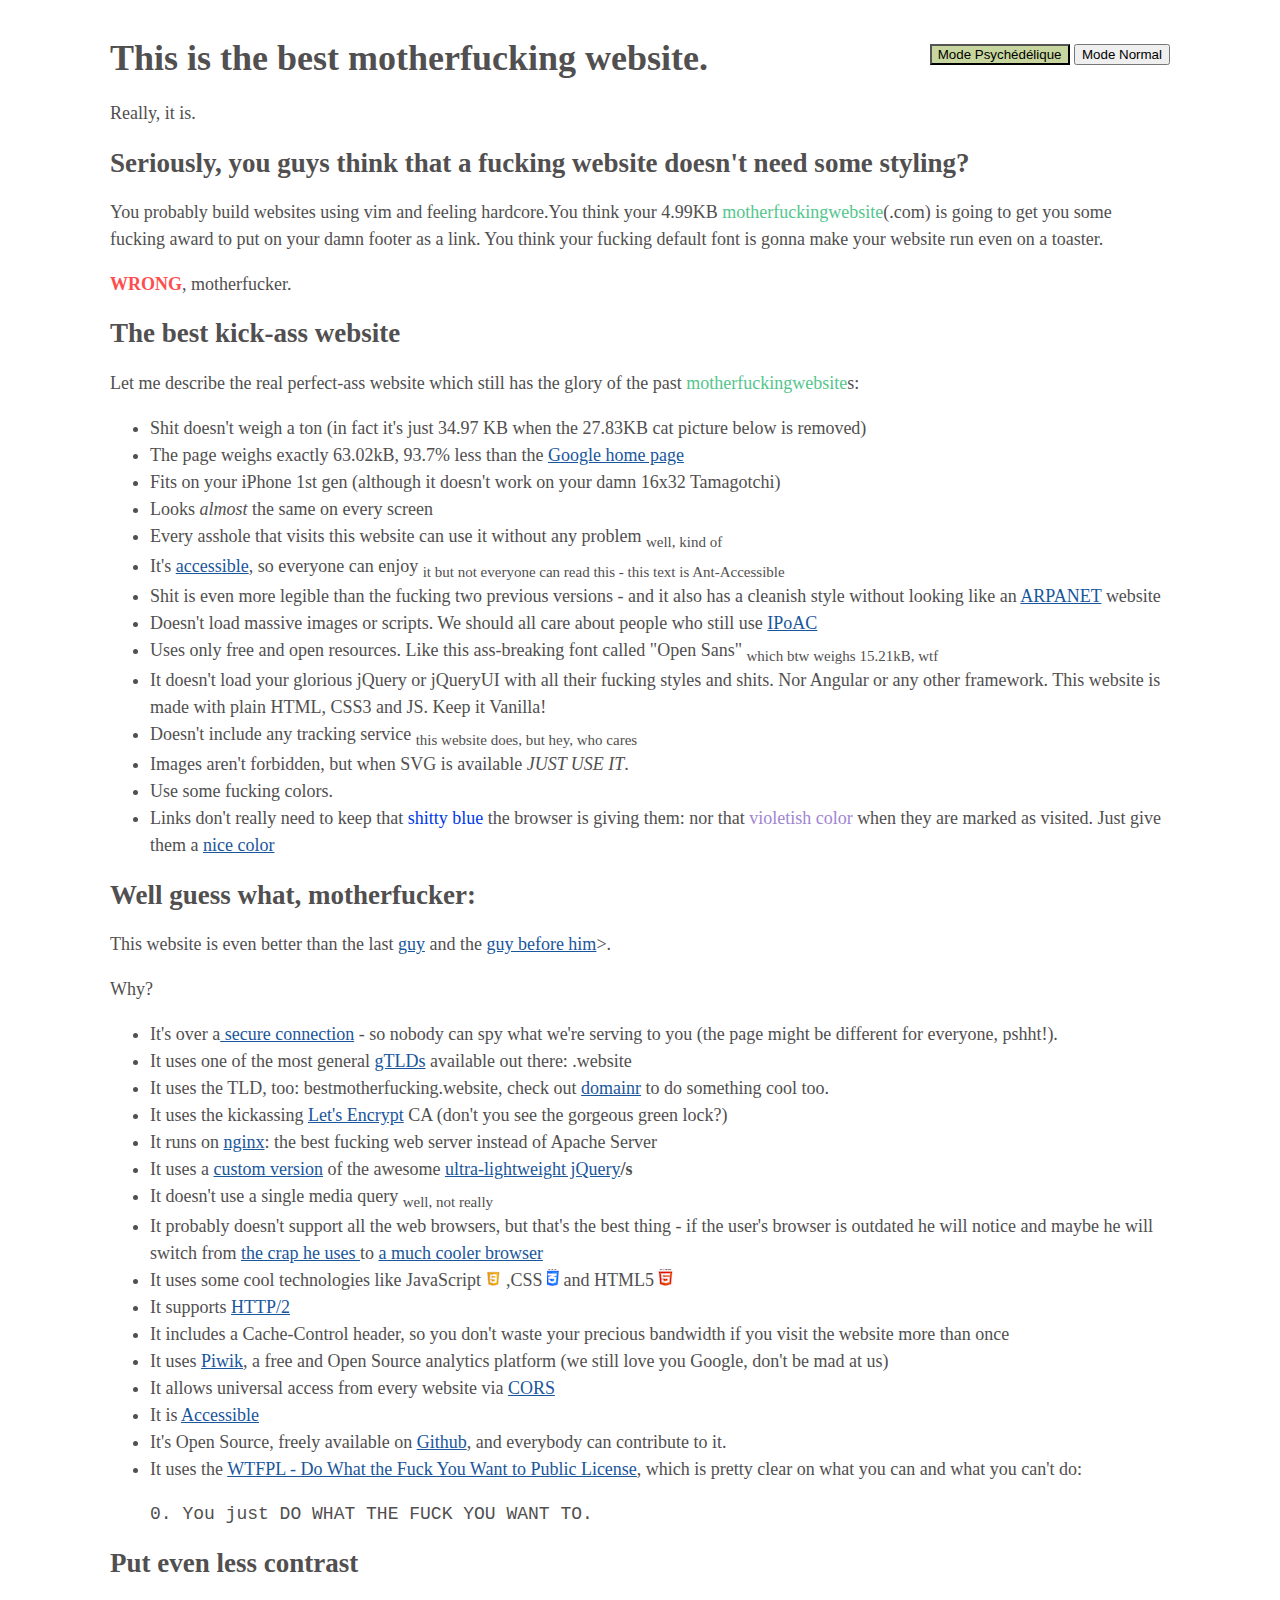
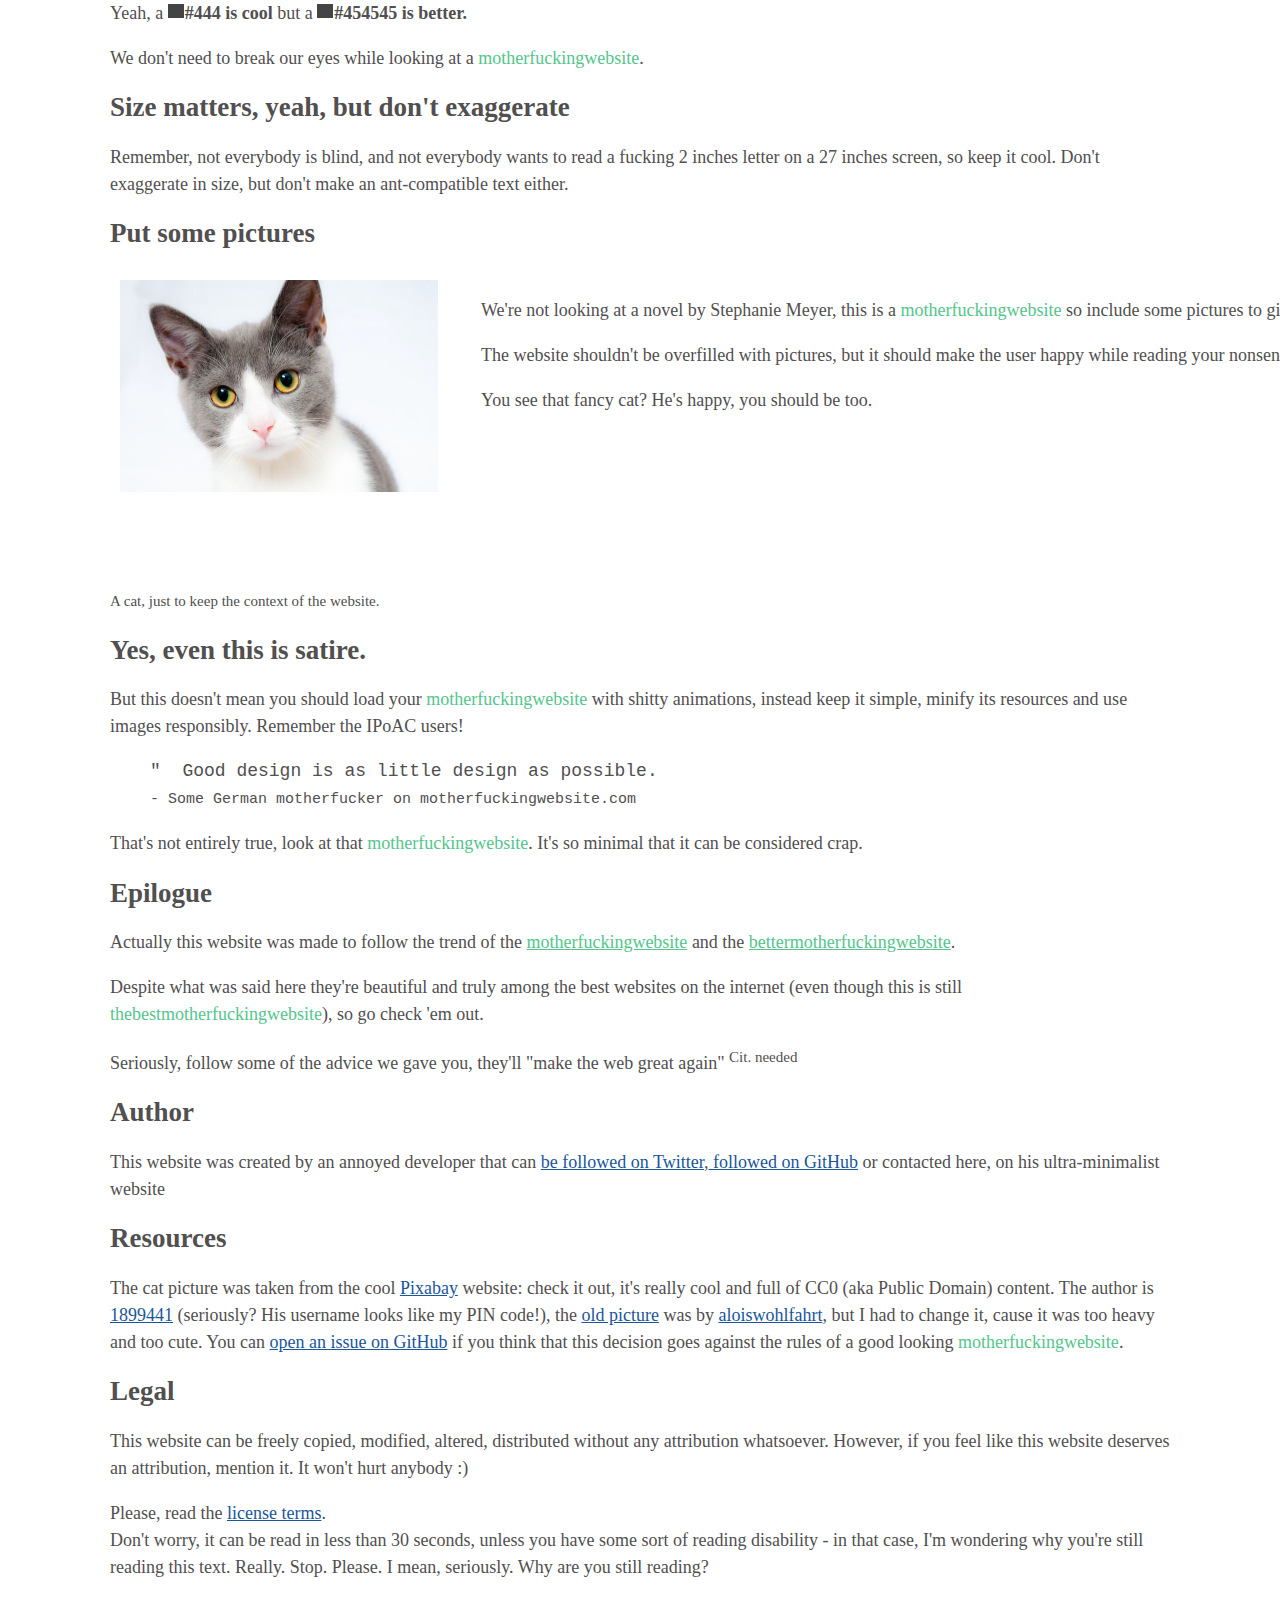
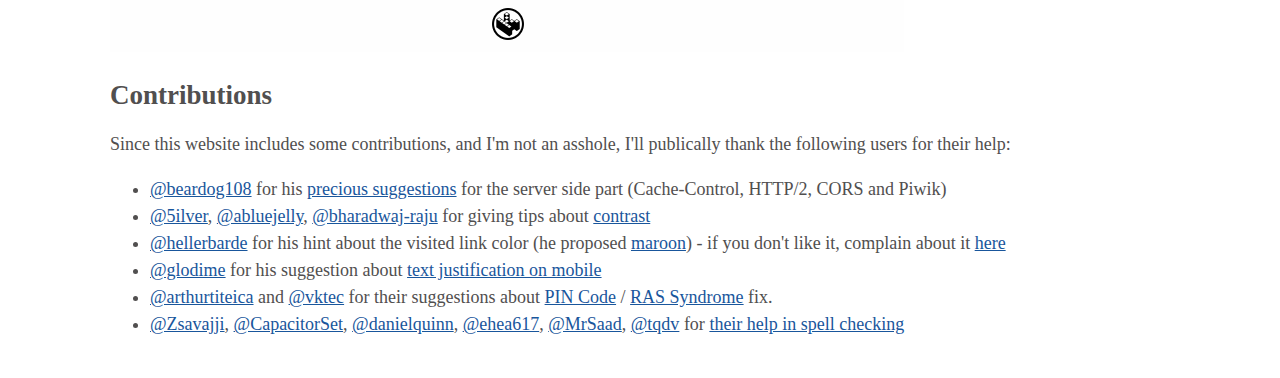
<file: index.html>
<!DOCTYPE html>
<html>
<head>
       <meta charset="UTF-8">
	<link rel="stylesheet" media="screen" type="text/css" title="charte" href="style4.css"/>
       <script type="text/javascript" src="script.js"></script>
<title>This is the best motherfucking website.</title>
</head>

<body onload="cache()">
        <div id = "chgeCouleur">
       <input type = "button" onclick = "couleur()" id = "coul" value = "Mode Psychédélique" style="background-color:#C7D69E"/>
       <input type = "button" onclick = "normal()" id = "coul" value = "Mode Normal"/>
       </div>

	<div id = "container">
		<div id ="header">
			<h1>This is the best motherfucking website.</h1>
			<p>Really, it is.</p>
		</div>
		
		<h2>Seriously, you guys think that a fucking website doesn't need some styling?</h2>

       <p>You probably build websites using vim and feeling hardcore.You think your 4.99KB <span class ="cv">motherfuckingwebsite</span>(.com) is going to get you some fucking award to put on your damn footer as a link. You think your fucking default font is gonna make your website run even on a toaster.</p>
       <p><span style="color:#ff4d4d"><strong>WRONG</strong></span>, motherfucker.</p>

       <h2>The best kick-ass website</h2>
       <p>Let me describe the real perfect-ass website which still has the glory of the past <span class ="cv">motherfuckingwebsite</span>s:</p>
       <ul>
       	<li>Shit doesn't weigh a ton (in fact it's just 34.97 KB when the 27.83KB cat picture below is removed)</li>
       	<li>The page weighs exactly 63.02kB, 93.7% less than the <a href = "https://www.google.com">Google home page</a></li>
       	<li>Fits on your iPhone 1st gen (although it doesn't work on your damn 16x32 Tamagotchi)</li>
       	<li>Looks <i>almost</i> the same on every screen</li>
       	<li>Every asshole that visits this website can use it without any problem <sub>well, kind of</sub></li>
       	<li>It's <a href="https://www.w3.org/TR/WCAG20/">accessible</a>, so everyone can enjoy <sub>it but not everyone can read this - this text is Ant-Accessible</sub></li>
       	<li>Shit is even more legible than the fucking two previous versions - and it also has a cleanish style without looking like an <a href="https://en.wikipedia.org/wiki/ARPANET">ARPANET</a> website</li>
       	<li>Doesn't load massive images or scripts. We should all care about people who still use <a href="https://en.wikipedia.org/wiki/IP_over_Avian_Carriers">IPoAC</a></li>
       	<li>Uses only free and open resources. Like this ass-breaking font called "Open Sans" <sub>which btw weighs 15.21kB, wtf</sub></li>
       	<li>It doesn't load your glorious jQuery or jQueryUI with all their fucking styles and shits. Nor Angular or any other framework. This website is made with plain HTML, CSS3 and JS. Keep it Vanilla!</li>
       	<li>Doesn't include any tracking service <sub>this website does, but hey, who cares</sub></li>
       	<li>Images aren't forbidden, but when SVG is available <i>JUST USE IT</i>.</li>
       	<li>Use some fucking colors.</li>
       	<li>Links don't really need to keep that <span style="color:#0039e6">shitty blue </span>the browser is giving them: nor that <span style="color:#9F85D2">violetish color</span> when they are marked as visited. Just give them a <a href="https://www.colorhexa.com/0077aa">nice color</a></li>
       </ul>

       <h2>Well guess what, motherfucker:</h2>
       <p>This website is even better than the last <a href="index2.html">guy</a> and the <a href="index1.html">guy before him</a>>.</p>
       <p>Why?</p>
       <ul>
              <li>It's over a<a href="https://en.wikipedia.org/wiki/HTTPS"> secure connection</a> - so nobody can spy what we're serving to you (the page might be different for everyone, pshht!).</li>
              <li>It uses one of the most general <a href="https://en.wikipedia.org/wiki/Generic_top-level_domain"> gTLDs</a> available out there: .website</li>
              <li>It uses the TLD, too: bestmotherfucking.website, check out <a href="https://domainr.com">domainr</a> to do something cool too.</li>
              <li>It uses the kickassing <a href="https://letsencrypt.org">Let's Encrypt</a> CA (don't you see the gorgeous green lock?)</li>
              <li>It runs on <a href="https://www.nginx.com">nginx</a>: the best fucking web server instead of Apache Server</li>
              <li>It uses a <a href="https://thebestmotherfucking.website/js/jquery-2.2.4.min.js">custom version</a> of the awesome <a href="http://jquery.com">ultra-lightweight jQuery</a><strong>/s</strong> </li>
              <li>It doesn't use a single media query <sub>well, not really</sub></li>
              <li>It probably doesn't support all the web browsers, but that's the best thing - if the user's browser is outdated he will notice and maybe he will switch from <a href="https://support.microsoft.com/fr-fr/products/internet-explorer">the crap he uses </a>to <a href="https://www.mozilla.org/fr/firefox/">a much cooler browser</a></li>
              <li>It uses some cool technologies like JavaScript <img src="logoJS.png" title="logo JS">
              ,CSS <img src="logoCSS.png" title="logo CSS"> and HTML5 <img src="logoHTML5.png" title="logo HTML"></li>
              <li>It supports <a href="https://en.wikipedia.org/wiki/HTTP/2">HTTP/2</a></li>
              <li>It includes a Cache-Control header, so you don't waste your precious bandwidth if you visit the website more than once</li>
              <li>It uses <a href="https://matomo.org">Piwik</a>, a free and Open Source analytics platform (we still love you Google, don't be mad at us)</li>
              <li>It allows universal access from every website via <a href="https://enable-cors.org">CORS</a></li>
              <li>It is <a href="https://www.w3.org/WAI/intro/accessibility.php">Accessible</a></li>
              <li>It's Open Source, freely available on <a href="https://github.com/denysvitali/thebestmotherfuckingwebsite/">Github</a>, and everybody can contribute to it.</li>
              <li>It uses the <a href="http://www.wtfpl.net">WTFPL - Do What the Fuck You Want to Public License</a>, which is pretty clear on what you can and what you can't do:</li>
       </ul>
       <ul class="megaliste">
              <li>0. You just DO WHAT THE FUCK YOU WANT TO.</li>
       </ul>
       
       <h2>Put even less contrast</h2>
       <p>Yeah, a <img src="carre.png" title="logo carre"><strong>#444 is cool</strong> but a <img src="carre.png" title="logo carre"><strong>#454545 is better.</strong></p>
       <p>We don't need to break our eyes while looking at a <span class ="cv">motherfuckingwebsite</span>.</p>

       <h2>Size matters, yeah, but don't exaggerate</h2>
       <p>Remember, not everybody is blind, and not everybody wants to read a fucking 2 inches letter on a 27 inches screen, so keep it cool. Don't exaggerate in size, but don't make an ant-compatible text either.</p>

       <h2>Put some pictures</h2>

       
       <div class = "chat">
       <img src="chat.png" title="photo chat" class="pictureLeft" >
       
       
              <p>We're not looking at a novel by Stephanie Meyer, this is a <span class ="cv">motherfuckingwebsite</span> so include some pictures to give a context.</p>
              <p>The website shouldn't be overfilled with pictures, but it should make the user happy while reading your nonsense words.</p>
              <p>You see that fancy cat? He's happy, you should be too.</p>
       </div>
       <p><small>A cat, just to keep the context of the website.</small></p>

       <h2>Yes, even this is satire.</h2>
       <p>But this doesn't mean you should load your <span class ="cv">motherfuckingwebsite</span> with shitty animations, instead keep it simple, minify its resources and use images responsibly. Remember the IPoAC users!</p>
       <ul class="megaliste">
       <li>&quot;&nbsp;&nbsp;Good design is as little design as possible.</li>
       <li><small>- Some German motherfucker on motherfuckingwebsite.com</small></li>
       </ul>
       <p>That's not entirely true, look at that <span = class ="cv">motherfuckingwebsite</span>. It's so minimal that it can be considered crap.</p>

       <h2>Epilogue</h2>
       <p>Actually this website was made to follow the trend of the <a class = "cv" href="index1.html">motherfuckingwebsite</a> and the <a class = "cv" href="index2.html">bettermotherfuckingwebsite</a>.</p>
       <p>Despite what was said here they're beautiful and truly among the best websites on the internet (even though this is still <span class="cv">thebestmotherfuckingwebsite</span>), so go check 'em out.</p>
       <p>Seriously, follow some of the advice we gave you, they'll "make the web great again" <sup>Cit. needed</sup></p>

       <h2>Author</h2>
       <p>This website was created by an annoyed developer that can <a href="https://twitter.com/DenysVitali">be followed on Twitter</a>,<a href="https://github.com/denysvitali/"> followed on GitHub</a> or contacted here, on his ultra-minimalist website</p>

       <h2>Resources</h2>
       <p>The cat picture was taken from the cool <a href="https://pixabay.com">Pixabay</a> website: check it out, it's really cool and full of CC0 (aka Public Domain) content. The author is <a href="https://pixabay.com/en/users/1899441-1899441/">1899441</a> (seriously? His username looks like my PIN code!), the <a href="https://pixabay.com/en/cat-pets-cat-s-eyes-mieze-dear-451377/">old picture</a> was by <a href="https://pixabay.com/en/users/aloiswohlfahrt-123449/">aloiswohlfahrt</a>, but I had to change it, cause it was too heavy and too cute. You can <a href="https://github.com/denysvitali/thebestmotherfuckingwebsite/issues/new">open an issue on GitHub</a> if you think that this decision goes against the rules of a good looking <span class = "cv">motherfuckingwebsite</span>.</p>

       <h2>Legal</h2>
       <p>This website can be freely copied, modified, altered, distributed without any attribution whatsoever. However, if you feel like this website deserves an attribution, mention it. It won't hurt anybody :)</p>
       <p>Please, read the <a href="https://thebestmotherfucking.website/LICENSE.txt">license terms</a>.<br />Don't worry, it can be read in less than 30 seconds, unless you have some sort of reading disability - in that case, I'm wondering why you're still reading this text. Really. Stop. Please. I mean, seriously. Why are you still reading?</p>
       <p><a href="http://www.kopimi.com/kopimi/ " title="lien kopimi">
    <img src="img_kopimi.png" title="Image kopimi"></a></p>
  
       <h2>Contributions</h2>
       <p>Since this website includes some contributions, and I'm not an asshole, I'll publically thank the following users for their help:</p>
       <ul>
              <li><a href="https://github.com/beardog108">@beardog108</a> for his <a href="https://github.com/denysvitali/thebestmotherfuckingwebsite/issues/5">precious suggestions</a> for the server side part (Cache-Control, HTTP/2, CORS and Piwik)</li>
              <li><a href="https://github.com/5ilver">@5ilver</a>, <a href="https://github.com/abluejelly">@abluejelly</a>, <a href="https://github.com/bharadwaj-raju">@bharadwaj-raju</a> for giving tips about <a href="https://github.com/denysvitali/thebestmotherfuckingwebsite/issues?q=label%3Acontrast">contrast</a></li>
              <li><a href="https://github.com/hellerbarde">@hellerbarde</a> for his hint about the visited link color (he proposed <a href="http://clrs.cc">maroon</a>) - if you don't like it, complain about it <a href="https://github.com/denysvitali/thebestmotherfuckingwebsite/issues/11">here</a></li>
              <li><a href="https://github.com/glodime">@glodime</a> for his suggestion about <a href="https://github.com/denysvitali/thebestmotherfuckingwebsite/issues/12">text justification on mobile</a></li>
              <li><a href="https://github.com/arthurtiteica">@arthurtiteica</a> and <a href="https://github.com/vktec">@vktec</a> for their suggestions about <a href="https://github.com/denysvitali/thebestmotherfuckingwebsite/issues/9">PIN Code</a> / <a href="https://en.wikipedia.org/wiki/RAS_syndrome">RAS Syndrome</a> fix.</li>
              <li><a href="https://github.com/Zsavajji">@Zsavajji</a>, <a href="https://github.com/CapacitorSet">@CapacitorSet</a>, <a href="https://github.com/danielquinn">@danielquinn</a>, <a href="https://github.com/ehea617">@ehea617</a>, <a href="https://github.com/MrSaad">@MrSaad</a>, <a href="https://github.com/tqdv">@tqdv</a> for <a href="https://github.com/denysvitali/thebestmotherfuckingwebsite/pulls?q=is%3Apr+is%3Aclosed+label%3A%22spell+checking%22">their help in spell checking</a></li>
       </ul>
  

	</div>
	


</body>

</html>
</file>
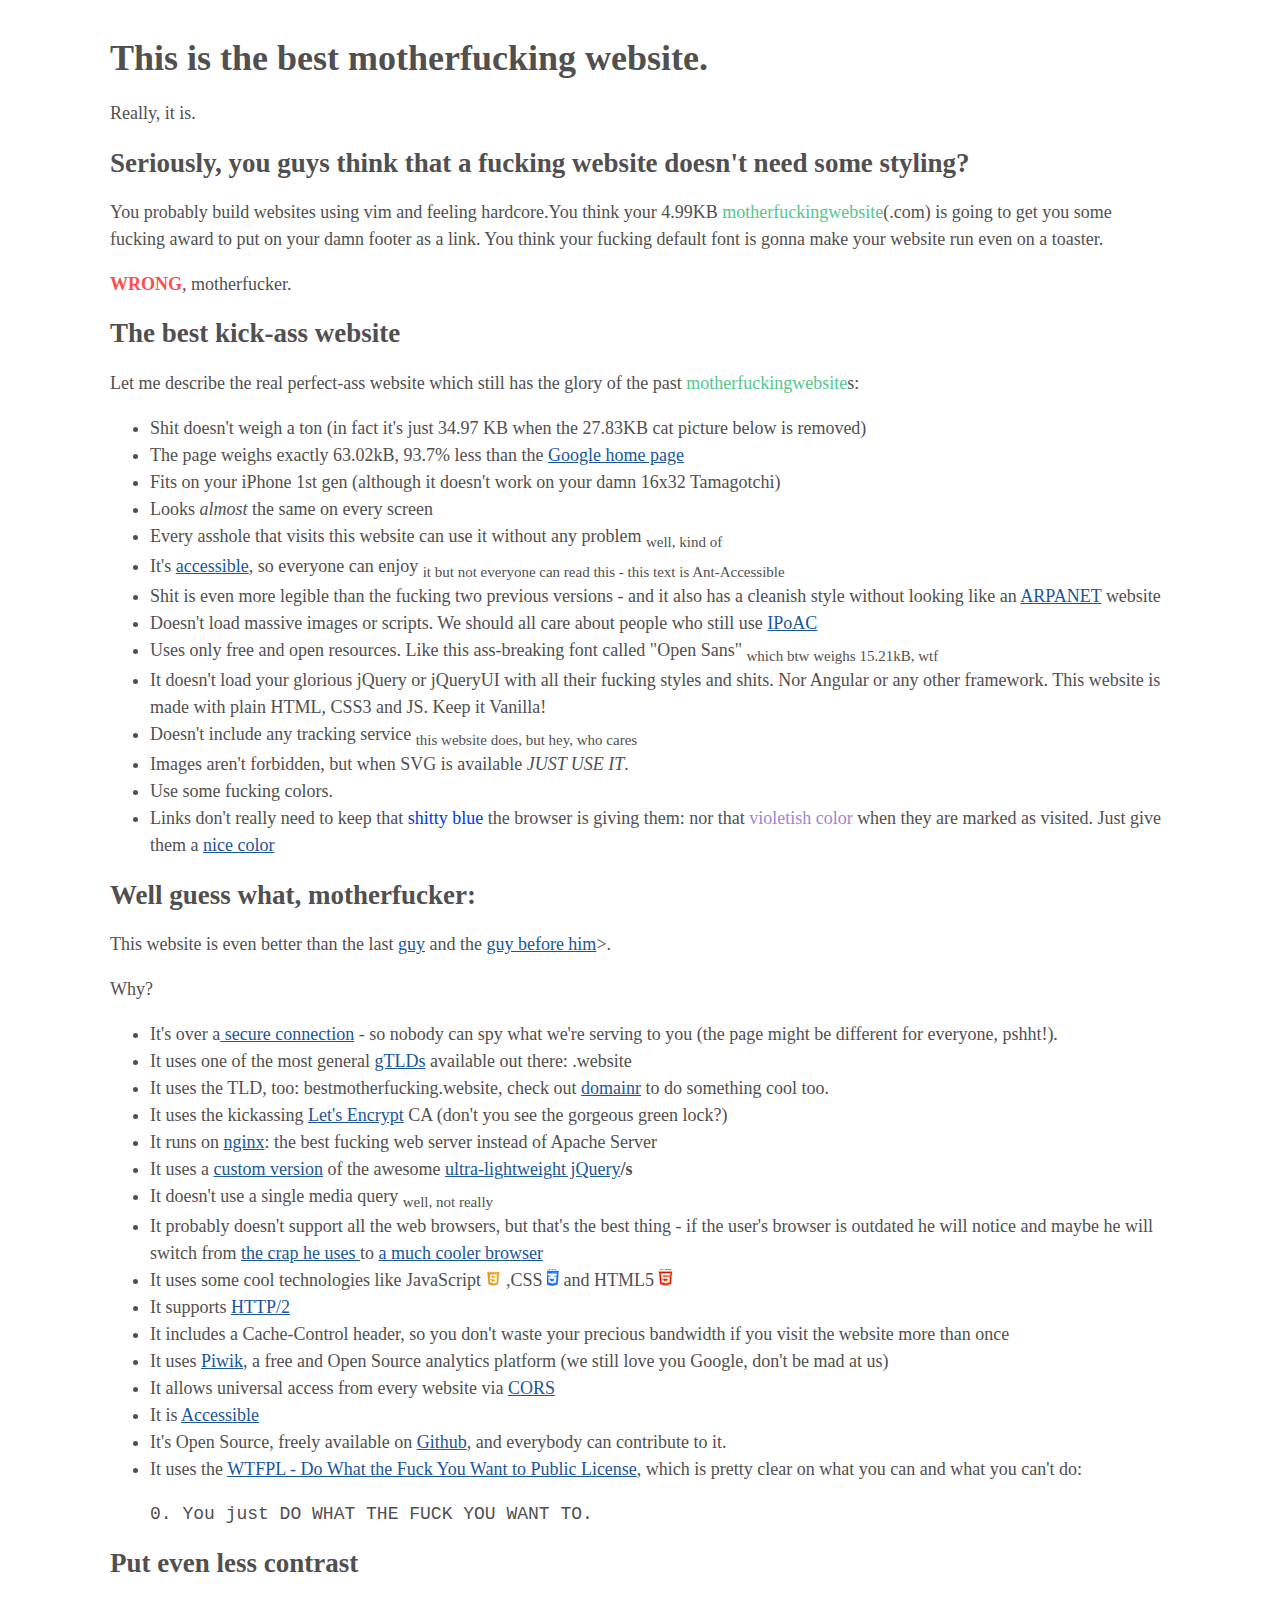
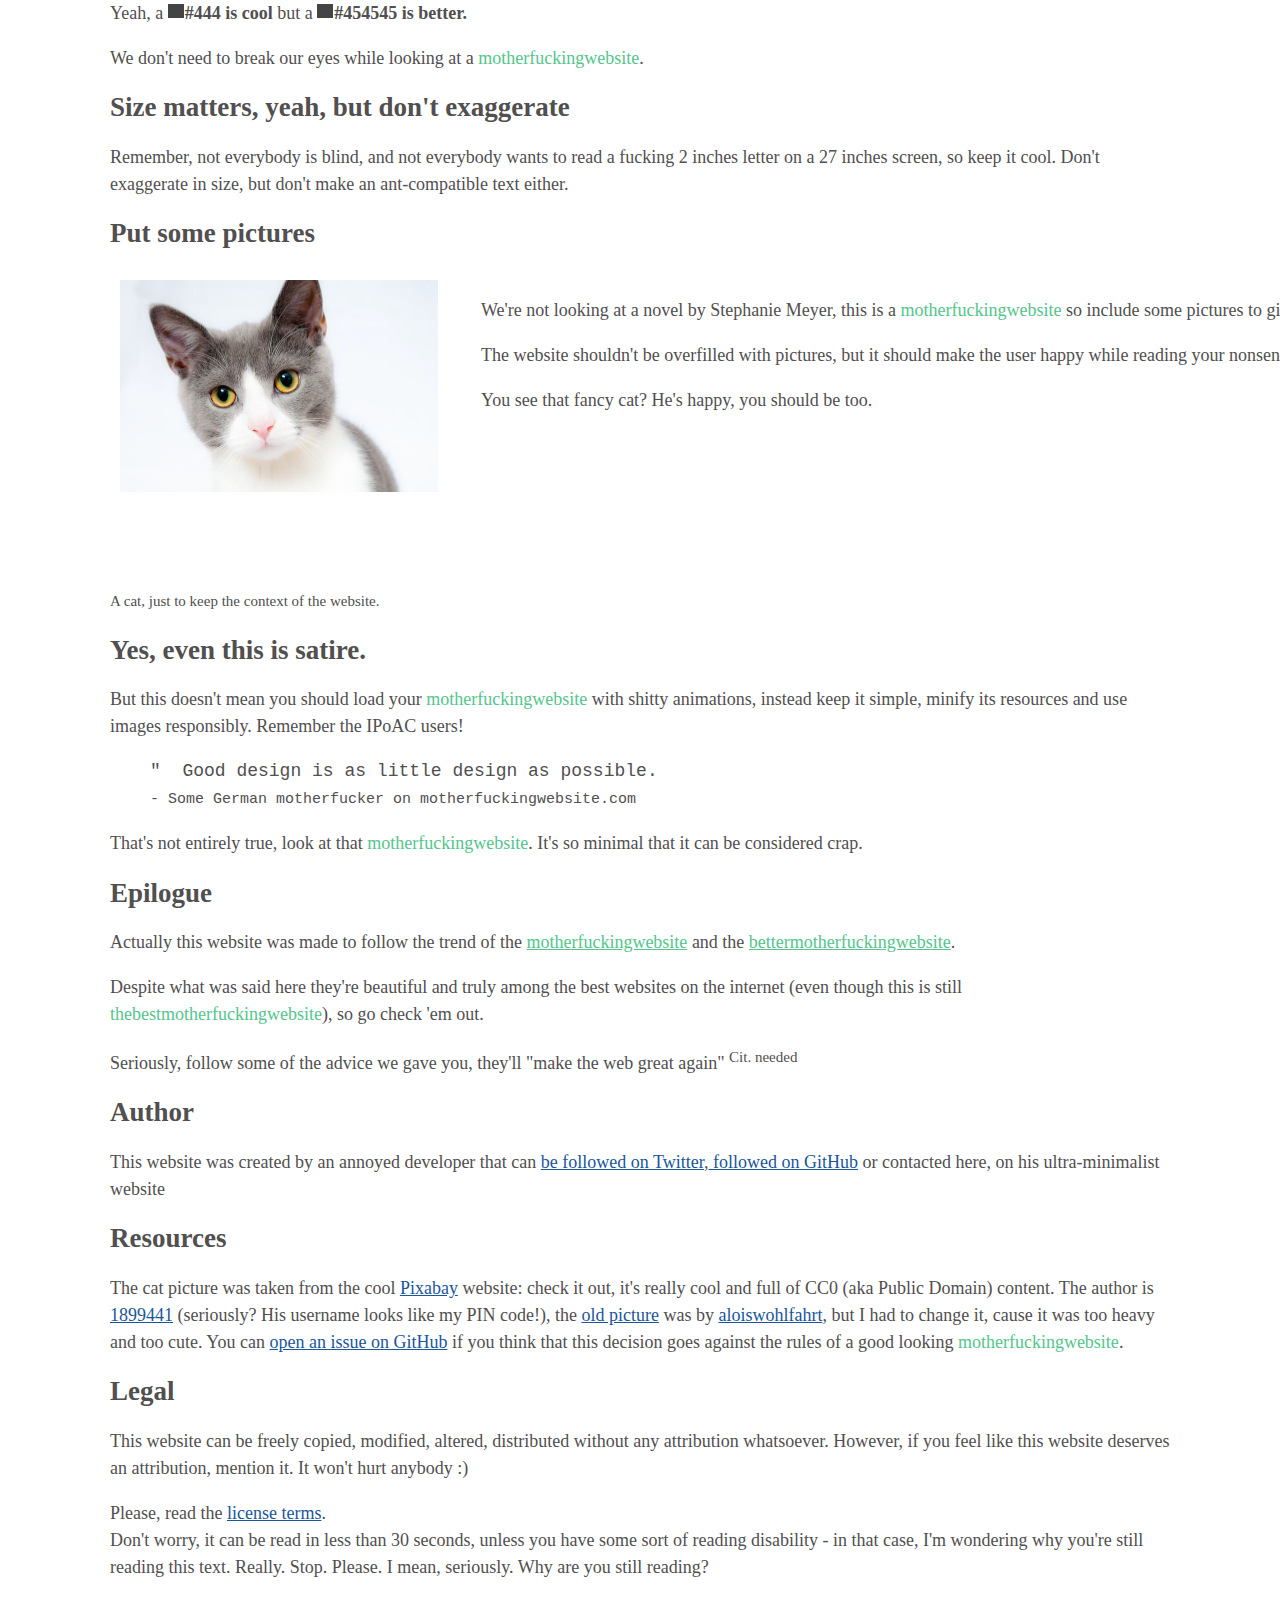
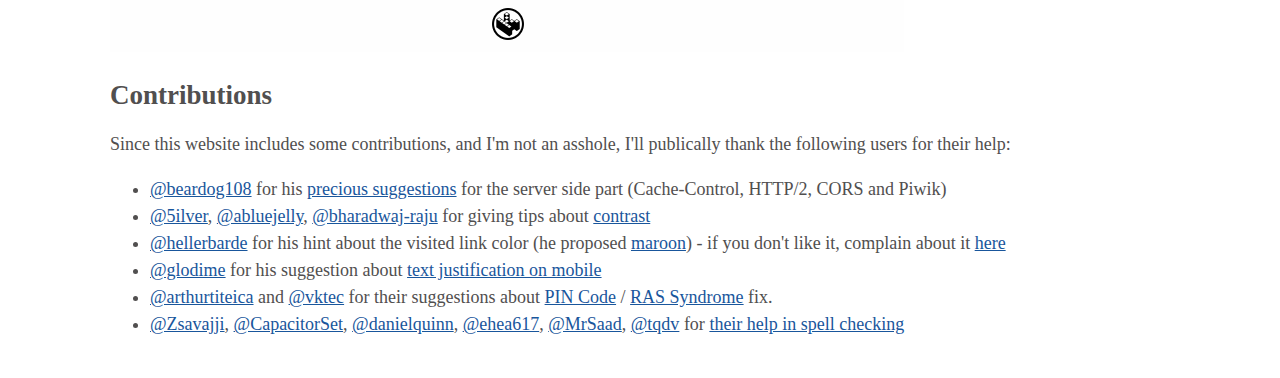
<file: index3.html>
<!DOCTYPE html>
<html>
<head>
	<link rel="stylesheet" media="screen" type="text/css" title="charte" href="style3.css"/>
<title>This is the best motherfucking website.</title>
</head>

<body>
	<div id = "container">
		<div id ="header">
			<h1>This is the best motherfucking website.</h1>
			<p>Really, it is.</p>
		</div>
		
		<h2>Seriously, you guys think that a fucking website doesn't need some styling?</h2>

       <p>You probably build websites using vim and feeling hardcore.You think your 4.99KB <span class ="cv">motherfuckingwebsite</span>(.com) is going to get you some fucking award to put on your damn footer as a link. You think your fucking default font is gonna make your website run even on a toaster.</p>
       <p><span style="color:#ff4d4d"><strong>WRONG</strong></span>, motherfucker.</p>

       <h2>The best kick-ass website</h2>
       <p>Let me describe the real perfect-ass website which still has the glory of the past <span class ="cv">motherfuckingwebsite</span>s:</p>
       <ul>
       	<li>Shit doesn't weigh a ton (in fact it's just 34.97 KB when the 27.83KB cat picture below is removed)</li>
       	<li>The page weighs exactly 63.02kB, 93.7% less than the <a href = "https://www.google.com">Google home page</a></li>
       	<li>Fits on your iPhone 1st gen (although it doesn't work on your damn 16x32 Tamagotchi)</li>
       	<li>Looks <i>almost</i> the same on every screen</li>
       	<li>Every asshole that visits this website can use it without any problem <sub>well, kind of</sub></li>
       	<li>It's <a href="https://www.w3.org/TR/WCAG20/">accessible</a>, so everyone can enjoy <sub>it but not everyone can read this - this text is Ant-Accessible</sub></li>
       	<li>Shit is even more legible than the fucking two previous versions - and it also has a cleanish style without looking like an <a href="https://en.wikipedia.org/wiki/ARPANET">ARPANET</a> website</li>
       	<li>Doesn't load massive images or scripts. We should all care about people who still use <a href="https://en.wikipedia.org/wiki/IP_over_Avian_Carriers">IPoAC</a></li>
       	<li>Uses only free and open resources. Like this ass-breaking font called "Open Sans" <sub>which btw weighs 15.21kB, wtf</sub></li>
       	<li>It doesn't load your glorious jQuery or jQueryUI with all their fucking styles and shits. Nor Angular or any other framework. This website is made with plain HTML, CSS3 and JS. Keep it Vanilla!</li>
       	<li>Doesn't include any tracking service <sub>this website does, but hey, who cares</sub></li>
       	<li>Images aren't forbidden, but when SVG is available <i>JUST USE IT</i>.</li>
       	<li>Use some fucking colors.</li>
       	<li>Links don't really need to keep that <span style="color:#0039e6">shitty blue </span>the browser is giving them: nor that <span style="color:#9F85D2">violetish color</span> when they are marked as visited. Just give them a <a href="https://www.colorhexa.com/0077aa">nice color</a></li>
       </ul>

       <h2>Well guess what, motherfucker:</h2>
       <p>This website is even better than the last <a href="index2.html">guy</a> and the <a href="index1.html">guy before him</a>>.</p>
       <p>Why?</p>
       <ul>
              <li>It's over a<a href="https://en.wikipedia.org/wiki/HTTPS"> secure connection</a> - so nobody can spy what we're serving to you (the page might be different for everyone, pshht!).</li>
              <li>It uses one of the most general <a href="https://en.wikipedia.org/wiki/Generic_top-level_domain"> gTLDs</a> available out there: .website</li>
              <li>It uses the TLD, too: bestmotherfucking.website, check out <a href="https://domainr.com">domainr</a> to do something cool too.</li>
              <li>It uses the kickassing <a href="https://letsencrypt.org">Let's Encrypt</a> CA (don't you see the gorgeous green lock?)</li>
              <li>It runs on <a href="https://www.nginx.com">nginx</a>: the best fucking web server instead of Apache Server</li>
              <li>It uses a <a href="https://thebestmotherfucking.website/js/jquery-2.2.4.min.js">custom version</a> of the awesome <a href="http://jquery.com">ultra-lightweight jQuery</a><strong>/s</strong> </li>
              <li>It doesn't use a single media query <sub>well, not really</sub></li>
              <li>It probably doesn't support all the web browsers, but that's the best thing - if the user's browser is outdated he will notice and maybe he will switch from <a href="https://support.microsoft.com/fr-fr/products/internet-explorer">the crap he uses </a>to <a href="https://www.mozilla.org/fr/firefox/">a much cooler browser</a></li>
              <li>It uses some cool technologies like JavaScript <img src="logoJS.png" title="logo JS">
              ,CSS <img src="logoCSS.png" title="logo CSS"> and HTML5 <img src="logoHTML5.png" title="logo HTML"></li>
              <li>It supports <a href="https://en.wikipedia.org/wiki/HTTP/2">HTTP/2</a></li>
              <li>It includes a Cache-Control header, so you don't waste your precious bandwidth if you visit the website more than once</li>
              <li>It uses <a href="https://matomo.org">Piwik</a>, a free and Open Source analytics platform (we still love you Google, don't be mad at us)</li>
              <li>It allows universal access from every website via <a href="https://enable-cors.org">CORS</a></li>
              <li>It is <a href="https://www.w3.org/WAI/intro/accessibility.php">Accessible</a></li>
              <li>It's Open Source, freely available on <a href="https://github.com/denysvitali/thebestmotherfuckingwebsite/">Github</a>, and everybody can contribute to it.</li>
              <li>It uses the <a href="http://www.wtfpl.net">WTFPL - Do What the Fuck You Want to Public License</a>, which is pretty clear on what you can and what you can't do:</li>
       </ul>
       <ul class="megaliste">
              <li>0. You just DO WHAT THE FUCK YOU WANT TO.</li>
       </ul>
       
       <h2>Put even less contrast</h2>
       <p>Yeah, a <img src="carre.png" title="logo carre"><strong>#444 is cool</strong> but a <img src="carre.png" title="logo carre"><strong>#454545 is better.</strong></p>
       <p>We don't need to break our eyes while looking at a <span class ="cv">motherfuckingwebsite</span>.</p>

       <h2>Size matters, yeah, but don't exaggerate</h2>
       <p>Remember, not everybody is blind, and not everybody wants to read a fucking 2 inches letter on a 27 inches screen, so keep it cool. Don't exaggerate in size, but don't make an ant-compatible text either.</p>

       <h2>Put some pictures</h2>

       
       <div class = "chat">
       <img src="chat.png" title="photo chat" class="pictureLeft" >
       
       
              <p>We're not looking at a novel by Stephanie Meyer, this is a <span class ="cv">motherfuckingwebsite</span> so include some pictures to give a context.</p>
              <p>The website shouldn't be overfilled with pictures, but it should make the user happy while reading your nonsense words.</p>
              <p>You see that fancy cat? He's happy, you should be too.</p>
       </div>
       <p><small>A cat, just to keep the context of the website.</small></p>

       <h2>Yes, even this is satire.</h2>
       <p>But this doesn't mean you should load your <span class ="cv">motherfuckingwebsite</span> with shitty animations, instead keep it simple, minify its resources and use images responsibly. Remember the IPoAC users!</p>
       <ul class="megaliste">
       <li>&quot;&nbsp;&nbsp;Good design is as little design as possible.</li>
       <li><small>- Some German motherfucker on motherfuckingwebsite.com</small></li>
       </ul>
       <p>That's not entirely true, look at that <span = class ="cv">motherfuckingwebsite</span>. It's so minimal that it can be considered crap.</p>

       <h2>Epilogue</h2>
       <p>Actually this website was made to follow the trend of the <a class = "cv" href="index1.html">motherfuckingwebsite</a> and the <a class = "cv" href="index2.html">bettermotherfuckingwebsite</a>.</p>
       <p>Despite what was said here they're beautiful and truly among the best websites on the internet (even though this is still <span class="cv">thebestmotherfuckingwebsite</span>), so go check 'em out.</p>
       <p>Seriously, follow some of the advice we gave you, they'll "make the web great again" <sup>Cit. needed</sup></p>

       <h2>Author</h2>
       <p>This website was created by an annoyed developer that can <a href="https://twitter.com/DenysVitali">be followed on Twitter</a>,<a href="https://github.com/denysvitali/"> followed on GitHub</a> or contacted here, on his ultra-minimalist website</p>

       <h2>Resources</h2>
       <p>The cat picture was taken from the cool <a href="https://pixabay.com">Pixabay</a> website: check it out, it's really cool and full of CC0 (aka Public Domain) content. The author is <a href="https://pixabay.com/en/users/1899441-1899441/">1899441</a> (seriously? His username looks like my PIN code!), the <a href="https://pixabay.com/en/cat-pets-cat-s-eyes-mieze-dear-451377/">old picture</a> was by <a href="https://pixabay.com/en/users/aloiswohlfahrt-123449/">aloiswohlfahrt</a>, but I had to change it, cause it was too heavy and too cute. You can <a href="https://github.com/denysvitali/thebestmotherfuckingwebsite/issues/new">open an issue on GitHub</a> if you think that this decision goes against the rules of a good looking <span class = "cv">motherfuckingwebsite</span>.</p>

       <h2>Legal</h2>
       <p>This website can be freely copied, modified, altered, distributed without any attribution whatsoever. However, if you feel like this website deserves an attribution, mention it. It won't hurt anybody :)</p>
       <p>Please, read the <a href="https://thebestmotherfucking.website/LICENSE.txt">license terms</a>.<br />Don't worry, it can be read in less than 30 seconds, unless you have some sort of reading disability - in that case, I'm wondering why you're still reading this text. Really. Stop. Please. I mean, seriously. Why are you still reading?</p>
       <p><a href="http://www.kopimi.com/kopimi/ " title="lien kopimi">
    <img src="img_kopimi.png" title="Image kopimi"></a></p>
  
       <h2>Contributions</h2>
       <p>Since this website includes some contributions, and I'm not an asshole, I'll publically thank the following users for their help:</p>
       <ul>
              <li><a href="https://github.com/beardog108">@beardog108</a> for his <a href="https://github.com/denysvitali/thebestmotherfuckingwebsite/issues/5">precious suggestions</a> for the server side part (Cache-Control, HTTP/2, CORS and Piwik)</li>
              <li><a href="https://github.com/5ilver">@5ilver</a>, <a href="https://github.com/abluejelly">@abluejelly</a>, <a href="https://github.com/bharadwaj-raju">@bharadwaj-raju</a> for giving tips about <a href="https://github.com/denysvitali/thebestmotherfuckingwebsite/issues?q=label%3Acontrast">contrast</a></li>
              <li><a href="https://github.com/hellerbarde">@hellerbarde</a> for his hint about the visited link color (he proposed <a href="http://clrs.cc">maroon</a>) - if you don't like it, complain about it <a href="https://github.com/denysvitali/thebestmotherfuckingwebsite/issues/11">here</a></li>
              <li><a href="https://github.com/glodime">@glodime</a> for his suggestion about <a href="https://github.com/denysvitali/thebestmotherfuckingwebsite/issues/12">text justification on mobile</a></li>
              <li><a href="https://github.com/arthurtiteica">@arthurtiteica</a> and <a href="https://github.com/vktec">@vktec</a> for their suggestions about <a href="https://github.com/denysvitali/thebestmotherfuckingwebsite/issues/9">PIN Code</a> / <a href="https://en.wikipedia.org/wiki/RAS_syndrome">RAS Syndrome</a> fix.</li>
              <li><a href="https://github.com/Zsavajji">@Zsavajji</a>, <a href="https://github.com/CapacitorSet">@CapacitorSet</a>, <a href="https://github.com/danielquinn">@danielquinn</a>, <a href="https://github.com/ehea617">@ehea617</a>, <a href="https://github.com/MrSaad">@MrSaad</a>, <a href="https://github.com/tqdv">@tqdv</a> for <a href="https://github.com/denysvitali/thebestmotherfuckingwebsite/pulls?q=is%3Apr+is%3Aclosed+label%3A%22spell+checking%22">their help in spell checking</a></li>
       </ul>
  

	</div>
	


</body>

</html>
</file>
<file: style4.css>
body {
	margin:50px auto;
	line-height:1.5;
	font-size:18px;
	color:#514f4f;
	padding:0px 10px;
	margin: 40px 100px;
	font-family: Serif;
	}

h1,h2,h3{line-height:1}

.cv {
	color :#53c68c;
}

a {	color: #19569C;}

ul.megaliste {
    list-style-type:none;
    font-family: monospace;
}

.chat {
	box-sizing: border-box;
	margin: 10px auto 10px;
	padding: 10px;
	width: 120%;
    min-height: 300px;
}
.pictureLeft{
	border: none;
	float: left;
	margin-right: 40px;
}
#chgeCouleur {
	float: right;
}
</file>
<file: style3.css>
body {
	margin:50px auto;
	line-height:1.5;
	font-size:18px;
	color:#514f4f;
	padding:0px 10px;
	margin: 40px 100px;
	font-family: Serif;
	}

h1,h2,h3{line-height:1}

.cv {
	color :#53c68c;
}

a {	color: #19569C;}

ul.megaliste {
    list-style-type:none;
    font-family: monospace;
}

.chat {
	box-sizing: border-box;
	margin: 10px auto 10px;
	padding: 10px;
	width: 120%;
    min-height: 300px;
}
.pictureLeft{
	border: none;
	float: left;
	margin-right: 40px;
}
</file>
